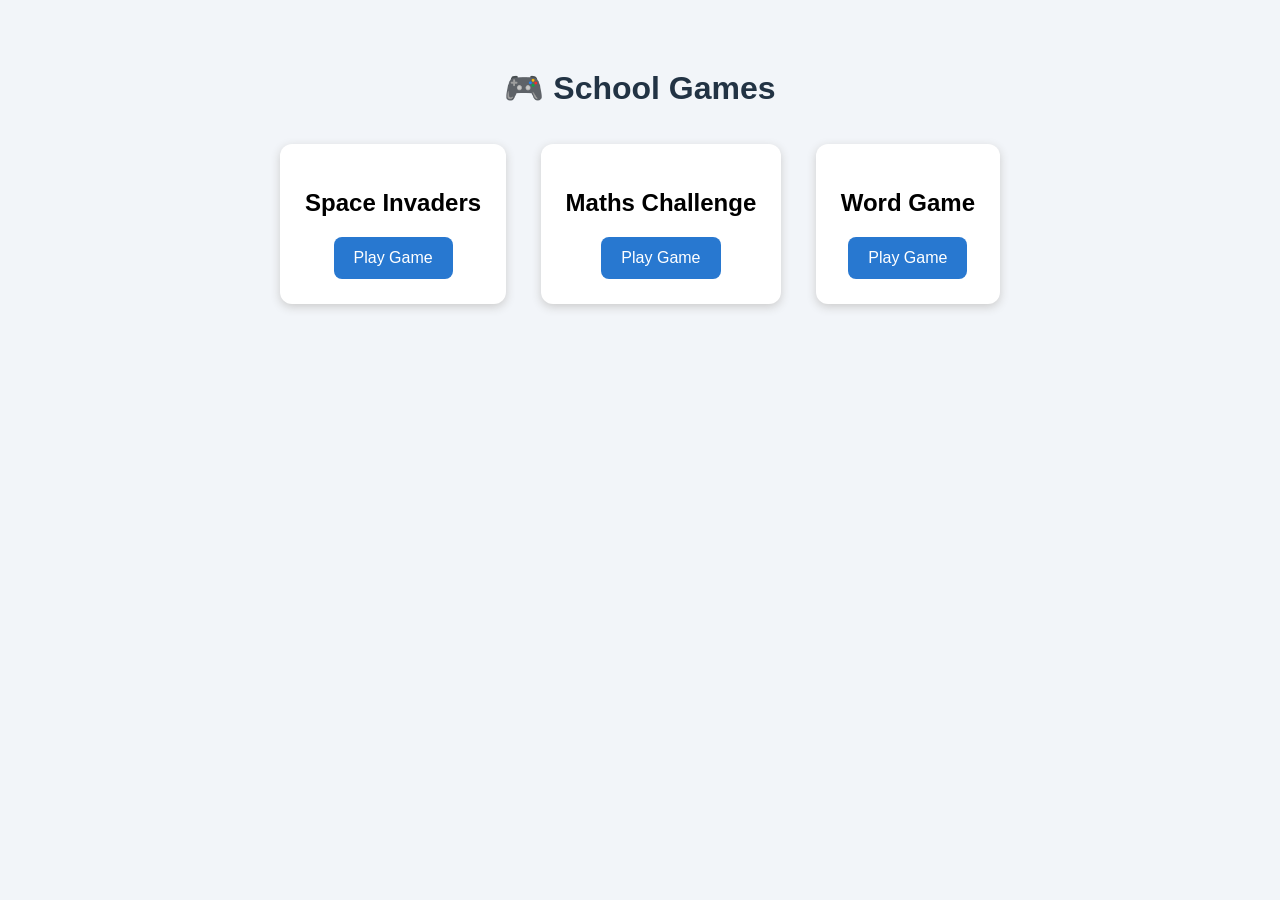
<file: Index.html>
<!DOCTYPE html>
<html>
<head>
    <title>School Games</title>

    <style>
        body {
            font-family: Arial, sans-serif;
            background: #f2f5f9;
            text-align: center;
            padding: 40px;
        }

        h1 {
            color: #234;
        }

        .game {
            display: inline-block;
            background: white;
            padding: 25px;
            margin: 15px;
            border-radius: 12px;
            box-shadow: 0 3px 10px #ccc;
        }

        a {
            text-decoration: none;
            color: white;
            background: #2878d0;
            padding: 12px 20px;
            border-radius: 8px;
            display: inline-block;
        }
    </style>
</head>

<body>

    <h1>🎮 School Games</h1>

    <div class="game">
        <h2>Space Invaders</h2>
        <a href="space-invaders/">Play Game</a>
    </div>

    <div class="game">
        <h2>Maths Challenge</h2>
        <a href="maths-challenge/">Play Game</a>
    </div>

    <div class="game">
        <h2>Word Game</h2>
        <a href="word-game/">Play Game</a>
    </div>

</body>
</html>
</file>
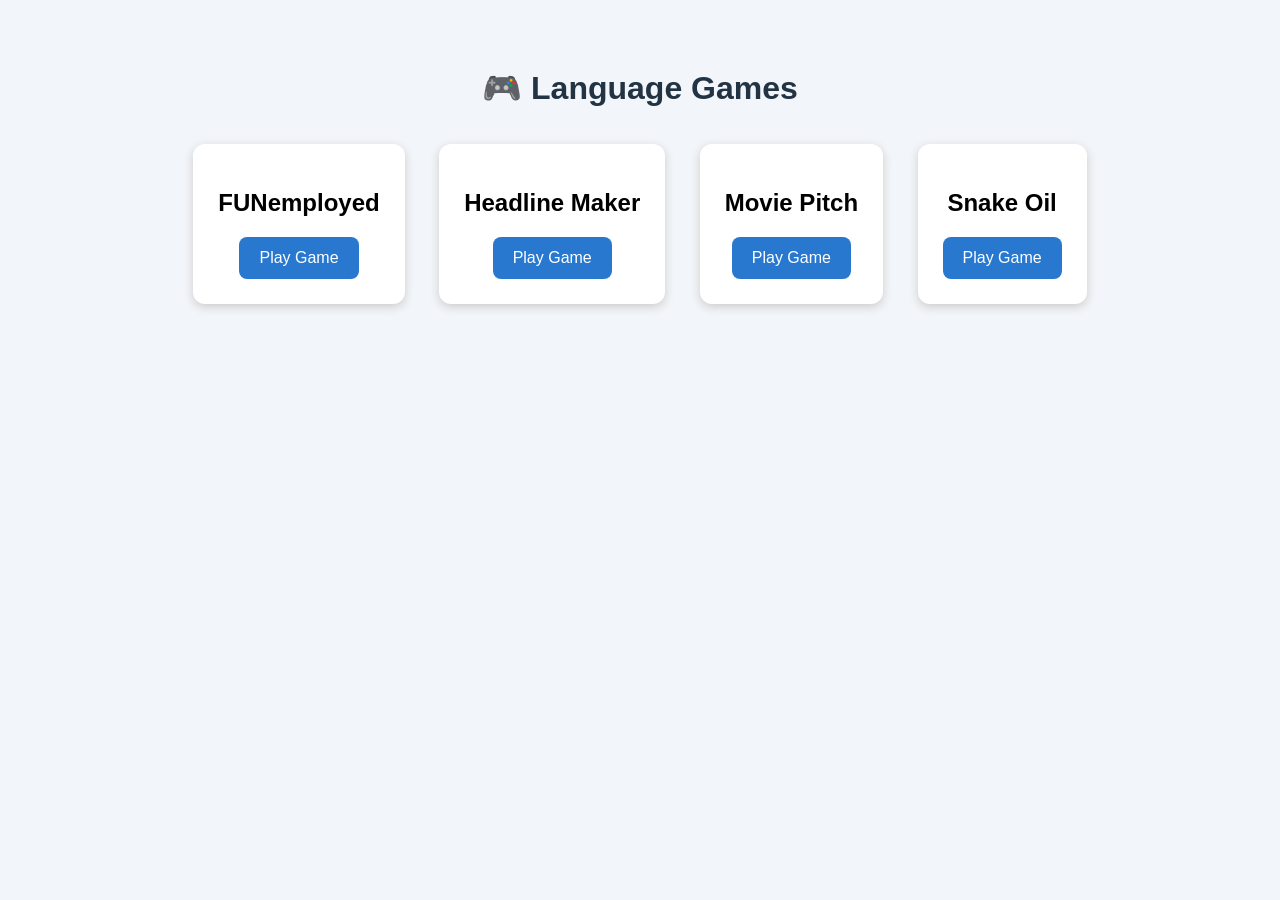
<file: index.html>
<!DOCTYPE html>
<html>
<head>
    <title>Language Games</title>

    <style>
        body {
            font-family: Arial, sans-serif;
            background: #f2f5f9;
            text-align: center;
            padding: 40px;
        }

        h1 {
            color: #234;
        }

        .game {
            display: inline-block;
            background: white;
            padding: 25px;
            margin: 15px;
            border-radius: 12px;
            box-shadow: 0 3px 10px #ccc;
        }

        a {
            text-decoration: none;
            color: white;
            background: #2878d0;
            padding: 12px 20px;
            border-radius: 8px;
            display: inline-block;
        }
    </style>
</head>

<body>

    <h1>🎮 Language Games</h1>

    <div class="game">
        <h2>FUNemployed</h2>
        <a href="FUNemployed-Web-Game-master/FUNemployed.html">Play Game</a>
    </div>

    <div class="game">
        <h2>Headline Maker</h2>
        <a href="Headline-Web-Game-master/Headline.html">Play Game</a>
    </div>

    <div class="game">
        <h2>Movie Pitch</h2>
        <a href="MoviePitch-Web-Game-master/MoviePitch.html">Play Game</a>
    </div>

    <div class="game">
        <h2>Snake Oil</h2>
        <a href="SnakeOil-Game/snakeoil.html">Play Game</a>
    </div>

</body>
</html>
</file>
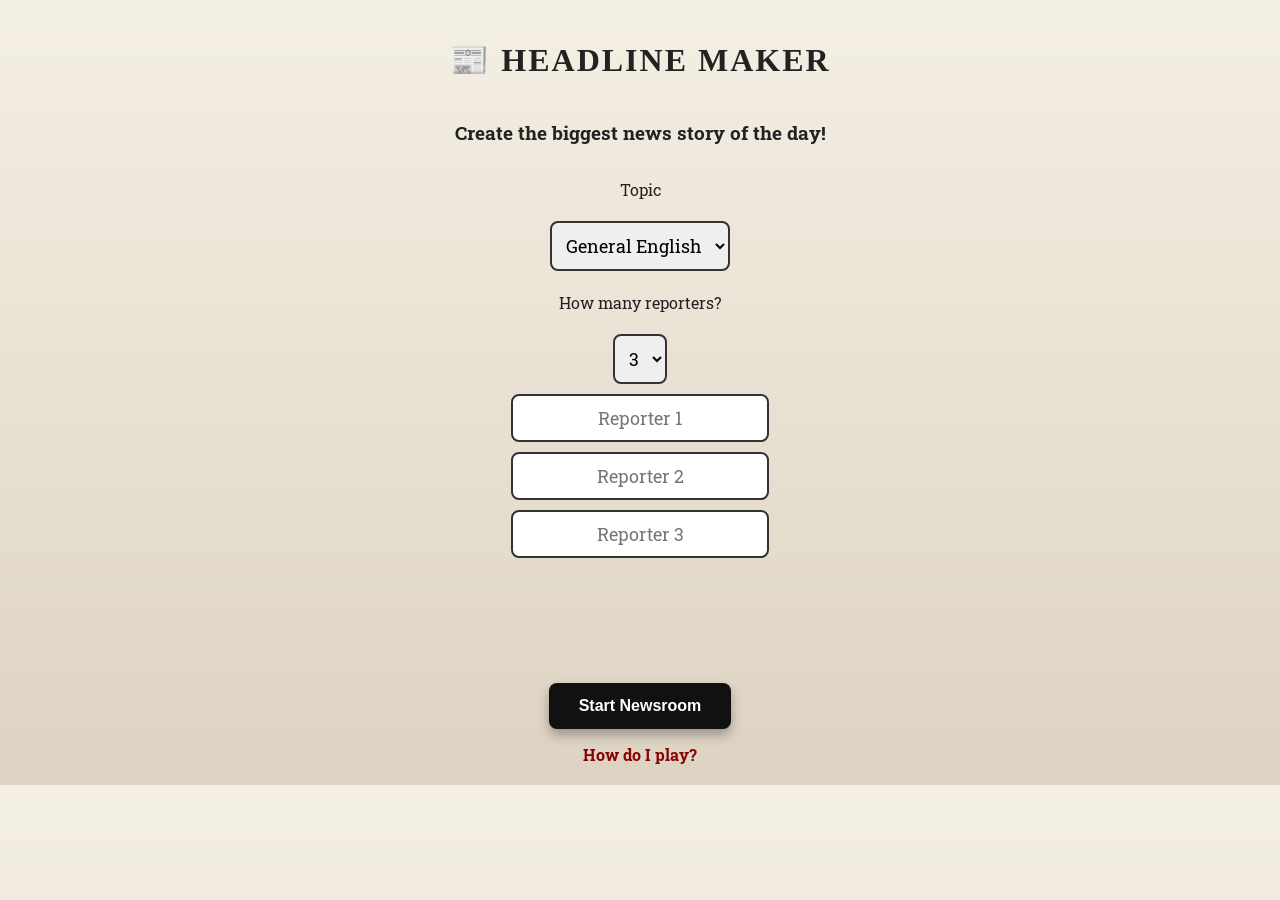
<file: Headline-Web-Game-master/index.html>
<!DOCTYPE html>
<html>

<head>

<title>
📰 Headline Maker
</title>


<link rel="stylesheet" href="styles/style.css">


<link href="https://fonts.googleapis.com/css2?family=Roboto+Slab:wght@400;700;900&display=swap" rel="stylesheet">


<script src="https://code.jquery.com/jquery-3.7.1.min.js"></script>


</head>



<body>


<div class="container">



<!-- =========================
MAIN PAGE
========================= -->


<div id="MainPage"
class="flex-container">



<h1>
📰 Headline Maker
</h1>


<h3>
Create the biggest news story of the day!
</h3>

<p>
Topic
</p>

<select id="vocabPack">

    <option value="general">General English</option>
    <option value="advanced">Advanced</option>
    <option value="travel">Travel</option>
    <option value="business">Business</option>
    <option value="crime">Crime</option>
    <option value="technology">Technology</option>


</select>

<p>
How many reporters?
</p>


<select id="numOfPlayers"
onchange="changeForm();">


<option value="3">3</option>
<option value="4">4</option>
<option value="5">5</option>
<option value="6">6</option>
<option value="7">7</option>
<option value="8">8</option>


</select>




<div id="playerInputs">


<input name="pName0" placeholder="Reporter 1">
<br>

<input name="pName1" placeholder="Reporter 2">
<br>

<input name="pName2" placeholder="Reporter 3">
<br>

<input name="pName3" placeholder="Reporter 4" style="display:none">
<br>

<input name="pName4" placeholder="Reporter 5" style="display:none">
<br>

<input name="pName5" placeholder="Reporter 6" style="display:none">
<br>

<input name="pName6" placeholder="Reporter 7" style="display:none">
<br>

<input name="pName7" placeholder="Reporter 8" style="display:none">
<br>


</div>




<button onclick="startGame();">

Start Newsroom

</button>



<a onclick="howTo();">

How do I play?

</a>



</div>






<!-- =========================
HOW TO PLAY
========================= -->


<div id="HowTo"
class="flex-container"
style="display:none;">



<h1>
📰 Headline Maker
</h1>



<p>


Each reporter creates a headline using:


<br><br>


<strong>
Person + Action + Object + Place
</strong>


<br><br>


Choose your cards carefully.

Your headline will be created automatically.

Explain the story behind your headline.

The Editor chooses the best story.


</p>



<button onclick="goBack();">

Back

</button>



</div>






<!-- =========================
GAME PAGE
========================= -->


<div id="GamePage"
style="display:none;">


<h1 id="editorName">
Editor:
</h1>


<h2 id="currentReporter">
</h2>



<!-- PERSON -->

<h3>
Choose a Person
</h3>


<div id="personCards" class="card-row"></div>




<!-- ACTION -->

<h3>
Choose an Action
</h3>


<div id="actionCards" class="card-row"></div>




<!-- OBJECT -->

<h3>
Choose an Object
</h3>


<div id="objectCards" class="card-row"></div>




<!-- PLACE -->

<h3>
Choose a Place
</h3>


<div id="placeCards" class="card-row"></div>




<!-- GENERATED HEADLINE -->

<h2>
Your Headline
</h2>



<div id="generatedHeadline">

Choose cards to create your headline...

</div>




<button id="submitHeadline"
onclick="submitHeadline()"
disabled>

Publish Headline

</button>



</div>
<!-- END GAME PAGE -->


<!-- =========================
EDITOR CHOOSES WINNER
========================= -->


<div id="chooseHeadline"
style="display:none;">



<h1>
📰 Editor's Choice
</h1>



<h2>
Choose the best story!
</h2>




<div id="headlineCards">

</div>



</div>







<!-- =========================
WINNER NEWSPAPER
========================= -->


<div id="WinnerPage"
style="display:none;">



<div class="newspaper">



<div class="masthead" id="winningNewspaper">

</div>

<div class="date-line">

Sunday Edition | Special Report

</div>



<div class="breaking">

BREAKING NEWS

</div>





<h1 id="winningHeadline">

</h1>


<div class="exclusive">

EXCLUSIVE

</div>



<div class="article">


<p id="winningStory">

</p>


</div>





<div class="byline">


Reported by:

<strong id="winningReporter">

</strong>


</div>



</div>



<button onclick="showScores();">

View Scores

</button>


<button onclick="nextRound();">

Next Round

</button>




<button onclick="endGame();">

End Game

</button>



</div>






<!-- =========================
SCORE PAGE
========================= -->


<div id="ScorePage"
style="display:none;">



<h1>

Leaderboard

</h1>



<div id="leaderboard">

</div>


<button onclick="nextRound();">

Next Round

</button>


<button onclick="endGame();">

End Game

</button>


</div> <!-- ScorePage -->


</div> <!-- container -->


<script src="javascript/vars.js"></script>

<script src="javascript/script.js"></script>


</body>

</html>
</file>
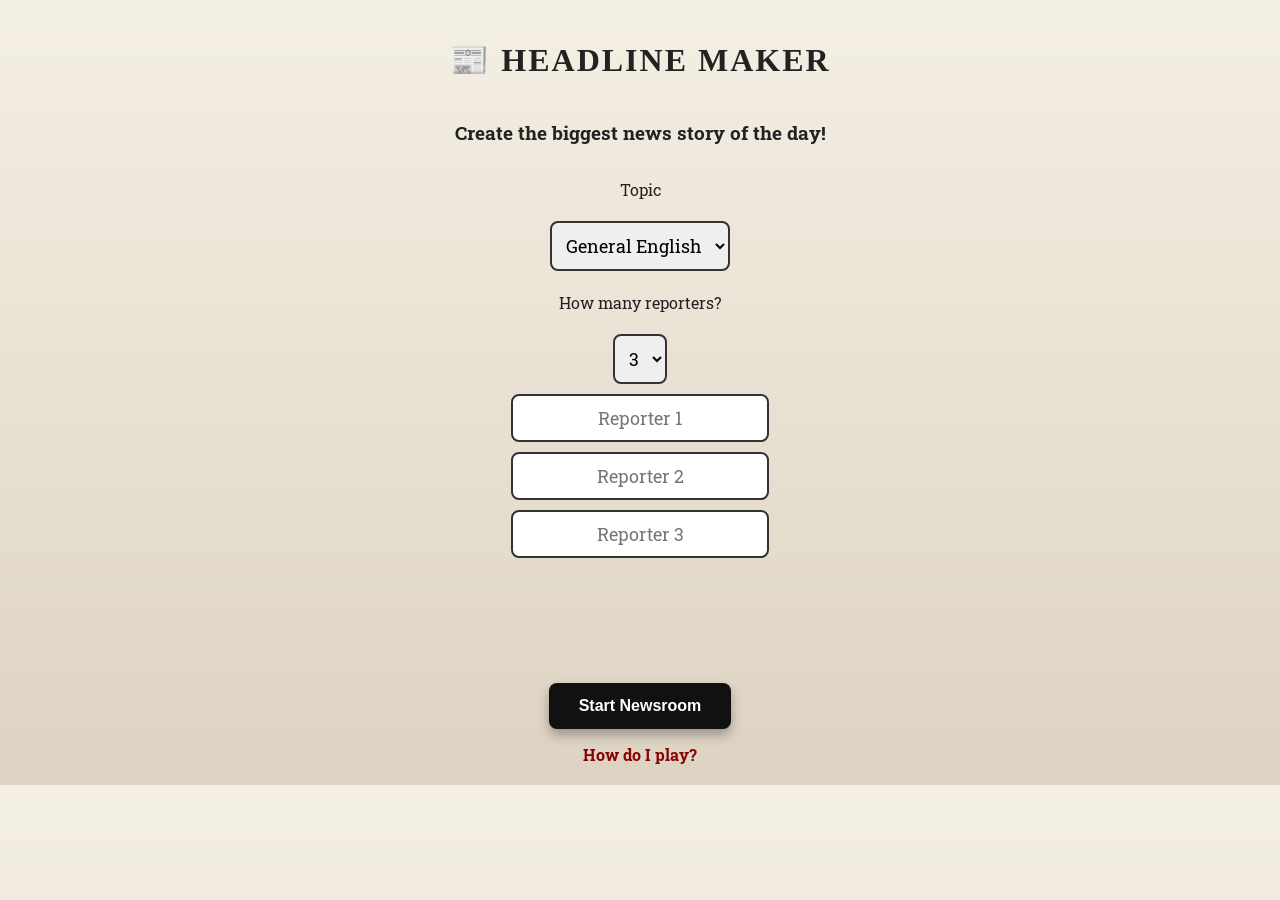
<file: Headline-Web-Game-master/Headline.html>
<!DOCTYPE html>
<html>

<head>

<title>
📰 Headline Maker
</title>


<link rel="stylesheet" href="styles/style.css">


<link href="https://fonts.googleapis.com/css2?family=Roboto+Slab:wght@400;700;900&display=swap" rel="stylesheet">


<script src="https://code.jquery.com/jquery-3.7.1.min.js"></script>


</head>



<body>


<div class="container">



<!-- =========================
MAIN PAGE
========================= -->


<div id="MainPage"
class="flex-container">



<h1>
📰 Headline Maker
</h1>


<h3>
Create the biggest news story of the day!
</h3>

<p>
Topic
</p>

<select id="vocabPack">

    <option value="general">General English</option>
    <option value="advanced">Advanced</option>
    <option value="travel">Travel</option>
    <option value="business">Business</option>
    <option value="crime">Crime</option>
    <option value="technology">Technology</option>


</select>

<p>
How many reporters?
</p>


<select id="numOfPlayers"
onchange="changeForm();">


<option value="3">3</option>
<option value="4">4</option>
<option value="5">5</option>
<option value="6">6</option>
<option value="7">7</option>
<option value="8">8</option>


</select>




<div id="playerInputs">


<input name="pName0" placeholder="Reporter 1">
<br>

<input name="pName1" placeholder="Reporter 2">
<br>

<input name="pName2" placeholder="Reporter 3">
<br>

<input name="pName3" placeholder="Reporter 4" style="display:none">
<br>

<input name="pName4" placeholder="Reporter 5" style="display:none">
<br>

<input name="pName5" placeholder="Reporter 6" style="display:none">
<br>

<input name="pName6" placeholder="Reporter 7" style="display:none">
<br>

<input name="pName7" placeholder="Reporter 8" style="display:none">
<br>


</div>




<button onclick="startGame();">

Start Newsroom

</button>



<a onclick="howTo();">

How do I play?

</a>



</div>






<!-- =========================
HOW TO PLAY
========================= -->


<div id="HowTo"
class="flex-container"
style="display:none;">



<h1>
📰 Headline Maker
</h1>



<p>


Each reporter creates a headline using:


<br><br>


<strong>
Person + Action + Object + Place
</strong>


<br><br>


Choose your cards carefully.

Your headline will be created automatically.

Explain the story behind your headline.

The Editor chooses the best story.


</p>



<button onclick="goBack();">

Back

</button>



</div>






<!-- =========================
GAME PAGE
========================= -->


<div id="GamePage"
style="display:none;">


<h1 id="editorName">
Editor:
</h1>


<h2 id="currentReporter">
</h2>



<!-- PERSON -->

<h3>
Choose a Person
</h3>


<div id="personCards" class="card-row"></div>




<!-- ACTION -->

<h3>
Choose an Action
</h3>


<div id="actionCards" class="card-row"></div>




<!-- OBJECT -->

<h3>
Choose an Object
</h3>


<div id="objectCards" class="card-row"></div>




<!-- PLACE -->

<h3>
Choose a Place
</h3>


<div id="placeCards" class="card-row"></div>




<!-- GENERATED HEADLINE -->

<h2>
Your Headline
</h2>



<div id="generatedHeadline">

Choose cards to create your headline...

</div>




<button id="submitHeadline"
onclick="submitHeadline()"
disabled>

Publish Headline

</button>



</div>
<!-- END GAME PAGE -->


<!-- =========================
EDITOR CHOOSES WINNER
========================= -->


<div id="chooseHeadline"
style="display:none;">



<h1>
📰 Editor's Choice
</h1>



<h2>
Choose the best story!
</h2>




<div id="headlineCards">

</div>



</div>







<!-- =========================
WINNER NEWSPAPER
========================= -->


<div id="WinnerPage"
style="display:none;">



<div class="newspaper">



<div class="masthead" id="winningNewspaper">

</div>

<div class="date-line">

Sunday Edition | Special Report

</div>



<div class="breaking">

BREAKING NEWS

</div>





<h1 id="winningHeadline">

</h1>


<div class="exclusive">

EXCLUSIVE

</div>



<div class="article">


<p id="winningStory">

</p>


</div>





<div class="byline">


Reported by:

<strong id="winningReporter">

</strong>


</div>



</div>



<button onclick="showScores();">

View Scores

</button>


<button onclick="nextRound();">

Next Round

</button>




<button onclick="endGame();">

End Game

</button>



</div>






<!-- =========================
SCORE PAGE
========================= -->


<div id="ScorePage"
style="display:none;">



<h1>

Leaderboard

</h1>



<div id="leaderboard">

</div>


<button onclick="nextRound();">

Next Round

</button>


<button onclick="endGame();">

End Game

</button>


</div> <!-- ScorePage -->


</div> <!-- container -->


<script src="javascript/vars.js"></script>

<script src="javascript/script.js"></script>


</body>

</html>
</file>
<file: Headline-Web-Game-master/styles/style.css>
/****************************************************
 GENERAL
****************************************************/


body{

    margin:0;

    font-family:'Roboto Slab',serif;

    background:

        linear-gradient(
            180deg,
            #f4efe4,
            #ddd3c2
        );

    color:#222;

}




.container{

    max-width:1200px;

    margin:auto;

    padding:20px;

}




.flex-container{

    display:flex;

    flex-direction:column;

    justify-content:center;

    align-items:center;

    text-align:center;

    min-height:80vh;

}







/****************************************************
 HEADINGS
****************************************************/


h1{

    font-family:Georgia,serif;

    font-weight:900;

    letter-spacing:2px;

    text-transform:uppercase;

}



h2{

    font-weight:700;

}



h3{

    font-weight:700;

}







/****************************************************
 BUTTONS
****************************************************/


button{


    background:#111;

    color:white;


    border:none;


    border-radius:8px;


    padding:

        14px 30px;


    margin:15px;


    font-size:16px;


    font-weight:bold;


    cursor:pointer;



    box-shadow:

        0 6px 12px rgba(0,0,0,.3);


    transition:.25s;


}



button:hover{


    transform:

        translateY(-3px);


    background:#444;


}



button:disabled{


    opacity:.5;

    cursor:not-allowed;


}






/****************************************************
 INPUTS
****************************************************/


input,
select{


    font-family:'Roboto Slab',serif;


    font-size:18px;


    padding:10px;


    margin:5px;


    border-radius:8px;


    border:2px solid #333;


}


input{

    text-align:center;

}







/****************************************************
 WORD CARD AREA
****************************************************/

#personCards,
#actionCards,
#objectCards,
#placeCards{

    display:flex;

    flex-direction:row;

    flex-wrap:nowrap;

    justify-content:flex-start;

    align-items:center;

    gap:15px;

    width:100%;

    max-width:100%;

    overflow-x:auto;

    overflow-y:hidden;

    padding:15px;

    margin:15px 0;

    box-sizing:border-box;

    background:#e6dccb;

    border-radius:12px;

    box-shadow:
        inset 0 0 10px rgba(0,0,0,.15);

    scroll-behavior:smooth;

}

/****************************************************
 PREVENT CARD SHRINKING
****************************************************/

#personCards .word-card,
#actionCards .word-card,
#objectCards .word-card,
#placeCards .word-card{

    flex:0 0 auto;

}


/****************************************************
 NEWSPAPER WORD CARDS
****************************************************/

.word-card{

    flex:0 0 auto;

    width:160px;

    height:90px;

    padding:15px;

    background:#fffdf5;

    border:2px solid #222;

    border-radius:4px;

    display:flex;

    justify-content:center;

    align-items:center;

    text-align:center;

    font-family:Georgia,serif;

    font-size:18px;

    font-weight:bold;

    cursor:pointer;

    box-shadow:
        3px 5px 10px rgba(0,0,0,.25);

    transition:.25s;

}

/****************************************************
 WORD CARD EFFECTS
****************************************************/

.word-card:hover{

    transform:
        rotate(-3deg)
        translateY(-5px);

}


.word-card.selected{

    background:#ffe36e;

    border:4px solid #8b0000;

    transform:
        translateY(-15px)
        rotate(2deg);

    box-shadow:
        0 12px 20px rgba(0,0,0,.4);

}

/****************************************************
 CARD SCROLLBARS
****************************************************/

#personCards::-webkit-scrollbar,
#actionCards::-webkit-scrollbar,
#objectCards::-webkit-scrollbar,
#placeCards::-webkit-scrollbar{

    height:12px;

}


#personCards::-webkit-scrollbar-thumb,
#actionCards::-webkit-scrollbar-thumb,
#objectCards::-webkit-scrollbar-thumb,
#placeCards::-webkit-scrollbar-thumb{

    background:#777;

    border-radius:20px;

}


/****************************************************
 GENERATED HEADLINE
****************************************************/


#generatedHeadline{


    width:80%;

    max-width:700px;


    min-height:70px;


    margin:25px auto;


    padding:25px;



    background:white;


    border:

        3px solid #222;



    font-family:Georgia,serif;


    font-size:32px;


    font-weight:900;


    text-transform:uppercase;


    line-height:1.2;


    display:flex;


    justify-content:center;


    align-items:center;


    text-align:center;



    box-shadow:

        0 8px 18px rgba(0,0,0,.3);



}







/****************************************************
 EDITOR HEADLINE SELECTION
****************************************************/


#headlineCards{


    display:flex;


    justify-content:center;


    flex-wrap:wrap;


    gap:25px;


    margin-top:30px;



}



/****************************************************
 MINI NEWSPAPER CARDS
****************************************************/


.newspaper-card{


    width:280px;


    min-height:360px;


    background:#fffdf5;


    border:

        3px solid #222;



    padding:15px;



    cursor:pointer;


    box-shadow:

        0 10px 20px rgba(0,0,0,.35);



    transition:.25s;


}




.newspaper-card:hover{


    transform:

        translateY(-12px)

        rotate(-2deg);


}







.mini-masthead{


    text-align:center;


    font-family:Georgia,serif;


    font-size:18px;


    font-weight:900;


    border-bottom:

        3px solid #111;


    padding-bottom:10px;



}




.breaking{


    background:#8b0000;


    color:white;


    text-align:center;


    margin:15px 0;


    padding:8px;


    font-weight:bold;


    letter-spacing:2px;


}



.mini-headline{


    font-family:Georgia,serif;


    font-size:26px;


    font-weight:900;


    line-height:1.1;


    text-transform:uppercase;


    text-align:center;


    margin-top:25px;


}



.mini-byline{


    margin-top:40px;


    text-align:center;


    font-size:14px;


    border-top:

        1px solid #999;


    padding-top:15px;


}

/****************************************************
 WINNER NEWSPAPER PAGE
****************************************************/


#WinnerPage{

    display:flex;

    flex-direction:column;

    align-items:center;

    text-align:center;

}





.newspaper{


    width:90%;

    max-width:900px;


    background:#fffdf5;


    border:

        4px solid #222;


    padding:35px;


    margin:30px auto;


    box-shadow:

        0 15px 30px rgba(0,0,0,.4);


    font-family:Georgia,serif;


}





.masthead{


    font-size:50px;


    font-weight:900;


    letter-spacing:4px;


    text-align:center;


    border-bottom:

        5px double #222;


    padding-bottom:15px;


}

.date-line{

    text-align:center;

    font-size:14px;

    letter-spacing:2px;

    margin-top:15px;

    color:#555;

}



.exclusive{

    display:inline-block;

    background:#8b0000;

    color:white;

    padding:8px 20px;

    margin:20px auto;

    font-weight:bold;

    letter-spacing:3px;

    transform:rotate(-3deg);

}


#winningHeadline{

    font-family:Georgia,serif;

    font-size:52px;

    font-weight:900;

    text-transform:uppercase;

    line-height:1.05;

    letter-spacing:1px;

    text-shadow:

        2px 2px 0 #ddd;

}

.newspaper .breaking{

    margin:25px auto;

    max-width:400px;

    background:#8b0000;

    color:white;

    padding:10px;

    font-weight:bold;

    letter-spacing:3px;

}

#winningStory{

    filter:blur(.5px);

    opacity:.75;

    color:#555;

    text-shadow:
        0 0 1px rgba(0,0,0,.25);

}



.article{


    column-count:2;


    column-gap:40px;


    text-align:left;


    font-size:20px;


    line-height:1.6;


    border-top:

        2px solid #222;


    padding-top:25px;


}





.byline{


    margin-top:30px;


    border-top:

        2px solid #222;


    padding-top:15px;


    font-size:18px;


}

#GamePage h3{

    margin-top:30px;

    margin-bottom:5px;

}

/****************************************************
 LEADERBOARD
****************************************************/


#leaderboard{


    display:flex;


    flex-direction:column;


    align-items:center;


}





#leaderboard h3{


    background:white;


    width:300px;


    padding:15px;


    margin:10px;


    border-radius:8px;


    box-shadow:

        0 5px 12px rgba(0,0,0,.25);


}

.score-card{

    width:350px;

    display:flex;

    justify-content:space-between;

    align-items:center;

    background:#fffdf5;

    border:3px solid #222;

    padding:15px 25px;

    margin:10px;

    font-family:Georgia,serif;

    font-size:22px;

    box-shadow:

        0 6px 12px rgba(0,0,0,.25);

}



.player-name{

    font-weight:bold;

}



.player-score{

    background:#8b0000;

    color:white;

    border-radius:50%;

    width:45px;

    height:45px;

    display:flex;

    justify-content:center;

    align-items:center;

    font-weight:bold;

}



/****************************************************
 LINKS
****************************************************/


a{


    cursor:pointer;

    color:#8b0000;

    font-weight:bold;


}


a:hover{


    text-decoration:underline;


}







/****************************************************
 MOBILE
****************************************************/


@media(max-width:700px){



    #generatedHeadline{


        font-size:22px;


    }




    .word-card{

    width:130px;

    height:80px;

    font-size:16px;

}





    .newspaper-card{


        width:240px;


    }





    .masthead{


        font-size:32px;


    }





    #winningHeadline{


        font-size:30px;


    }





    .article{


        column-count:1;


    }


}
</file>
